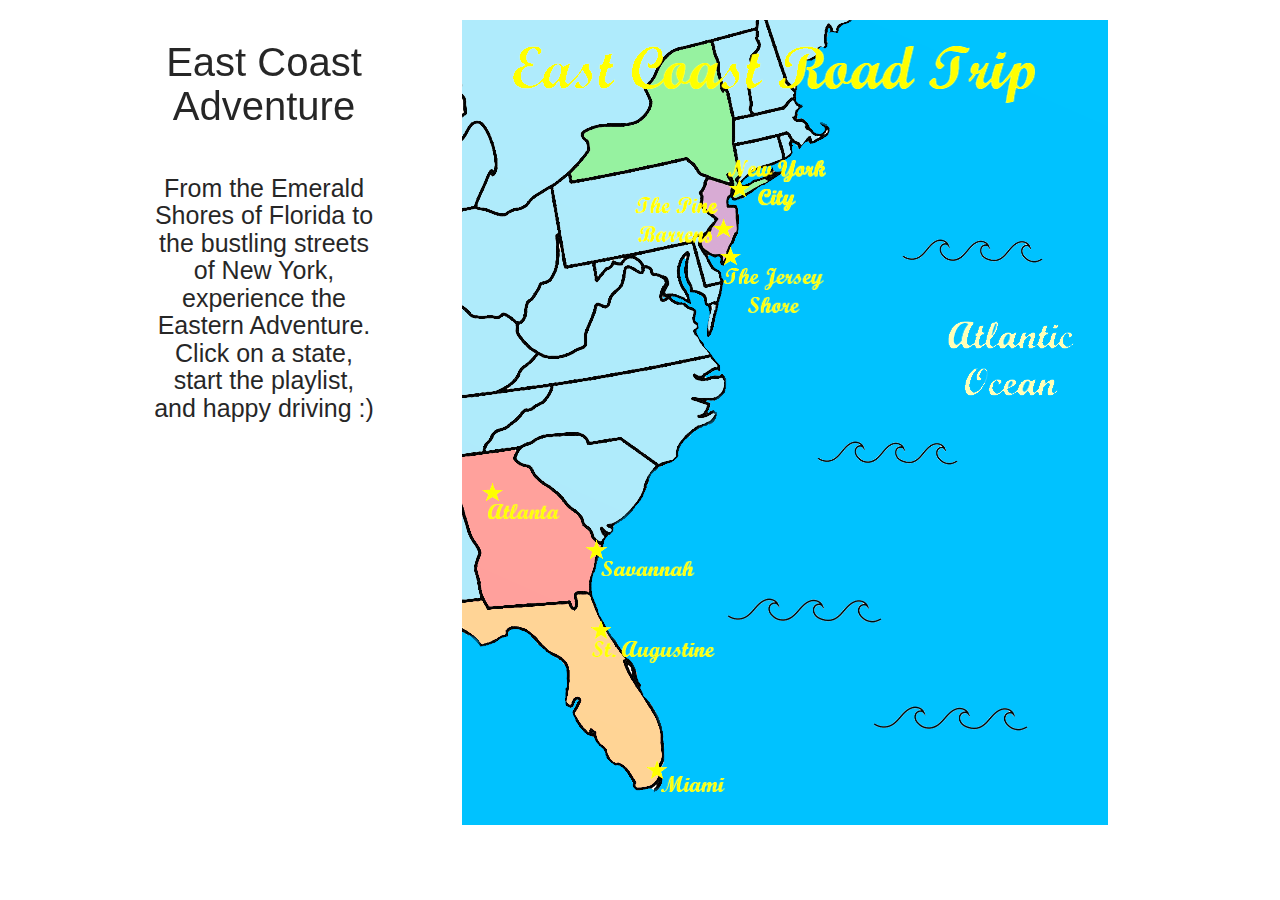
<file: index.html>
<!DOCTYPE html>
<html lang="en">
<head>
  <meta charset="UTF-8">
  <meta name="viewport" content="width=device-width, initial-scale=1.0">
  <link rel="stylesheet" href="style.css">
  <title>East Coast Adventure</title>
</head>
<body>

<section id="homepageinfo">
  <h1 id="pageTitle">East Coast Adventure</h1>

  <p id="pageDescrip">From the Emerald Shores of Florida to the bustling streets of New York, experience the Eastern Adventure. Click on a state, start the playlist, and happy driving :)</p>

</section>

  <img id="eastCoastMap" src="blankUSAfinal.jpg.png" alt="Map of east coast with trip highlights" usemap="#workmap">

  <map name="workmap">
    <area shape="poly" coords="250, 22, 208, 32, 184, 68, 181, 99, 125, 109, 110, 155, 224, 139, 238, 155, 270, 162, 275, 177, 313, 155, 280, 163" alt="newyork" href="newyork.html">
    <area shape="poly" coords="245, 161, 268, 170, 264, 241, 240, 225, 255, 199" alt="newjersey" href="newjersey.html">
    <area shape="poly" coords="59, 428, 1, 436, 28, 581, 128, 570, 140, 523" alt="georgia" href="georgia.html">
    <area shape="poly" coords="128, 581, 0, 593, 20, 624, 61, 612, 173, 770, 207, 752" alt="florida" href="florida.html">
  </map>
</body>
</html>
</file>
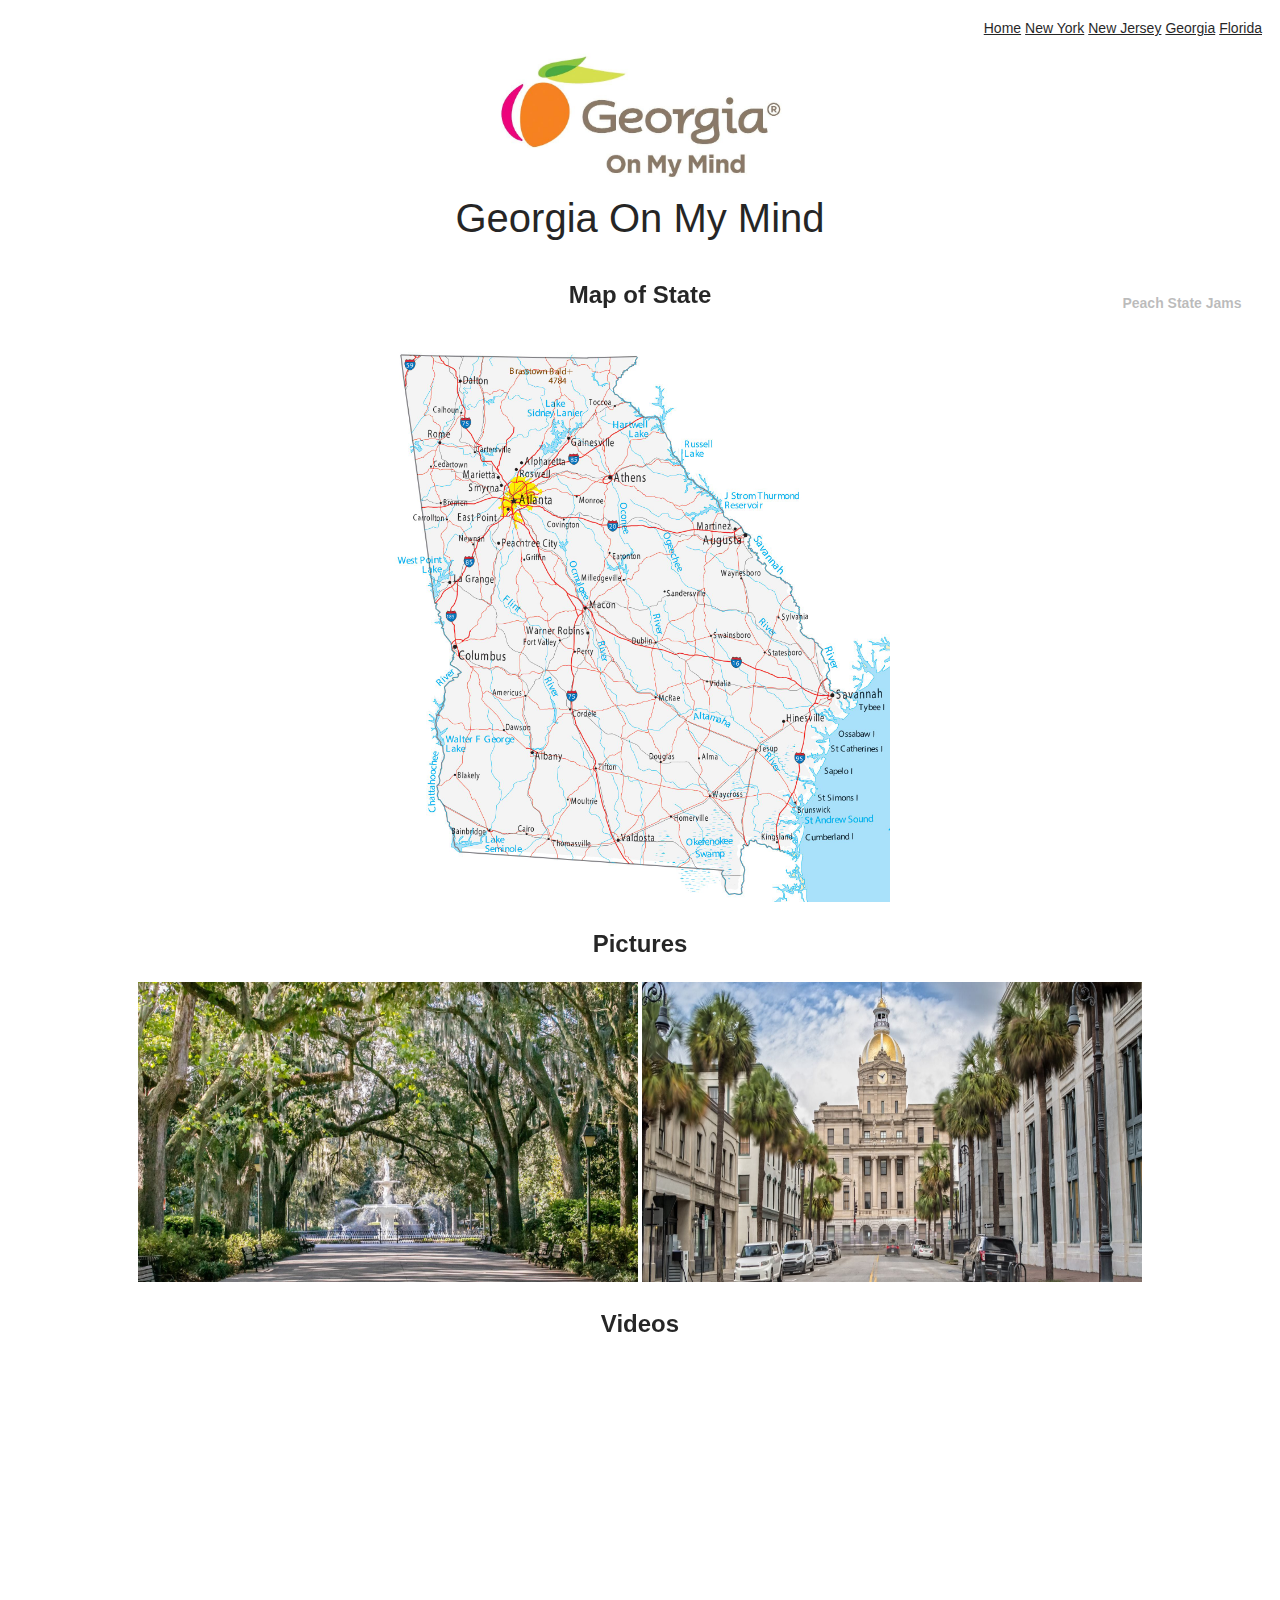
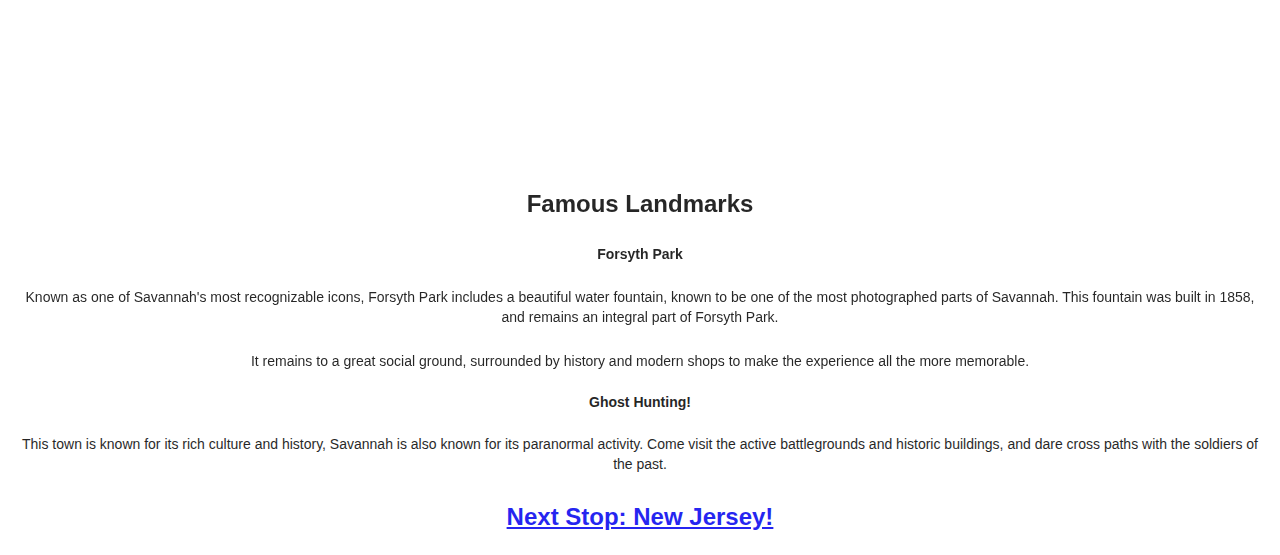
<file: georgia.html>
<!DOCTYPE html>
<html lang="en">
<head>
  <meta charset="UTF-8">
  <meta name="viewport" content="width=device-width, initial-scale=1.0">
  <title>Document</title>
  <link rel="stylesheet" href="style.css">
</head>
<body>
  <div class = "topnav">
    <a class="navlink" href = "index.html">Home</a>
    <a class="navlink" href = "newyork.html">New York</a>
    <a class="navlink" href = "newjersey.html">New Jersey</a>
    <a class="navlink" href = "georgia.html">Georgia</a>
    <a class="navlink" href = "florida.html">Florida</a>
  </div>


  <img src="georgia.jpg" width="300" alt="top of the page"></img>
  <h1 class="welcometo">Georgia On My Mind</h1>

  <section id="playlist">
  <h3>Peach State Jams </h3>
  <iframe src="https://open.spotify.com/embed/playlist/2MbXrzGTrNLKHTXKzEpaBI" width="300" height="380" frameborder="0" allowtransparency="true" allow="encrypted-media"></iframe>
  </section>

  <section>
  <h2>Map of State</h2>
    <img src="gamap.jpg" width="500" alt="map of state"></img>
  </section>

  <section>
  <h2>Pictures</h2>
    <img src="forsyth.jpg" width="500" height="300"></img>
    <img src="savannah.jpg" width="500" height="300"></img>
  </section>

  <section>
  <h2>Videos</h2>
  <iframe width="600" height="400" src="https://www.youtube.com/embed/W0_U18eYW0c" frameborder="0" allow="accelerometer; autoplay; encrypted-media; gyroscope; picture-in-picture" allowfullscreen></iframe>
  </section>

  <section>
  <h2>Famous Landmarks</h2>
    <h3>Forsyth Park</h3>
    <p>Known as one of Savannah's most recognizable icons, Forsyth Park includes a beautiful water fountain, known to be one of the most photographed parts of Savannah. This fountain was built in 1858, and remains an integral part of Forsyth Park.</p>
    <p> It remains to a great social ground, surrounded by history and modern shops to make the experience all the more memorable.</p>

    <h3>Ghost Hunting!</h3>
    <p>This town is known for its rich culture and history, Savannah is also known for its paranormal activity. Come visit the active battlegrounds and historic buildings, and dare cross paths with the soldiers of the past.</p>
  </section>

  <section>
  <a href="newjersey.html"><h2>Next Stop: New Jersey!</h2></a>
  </section>
</body>
</html>
</file>
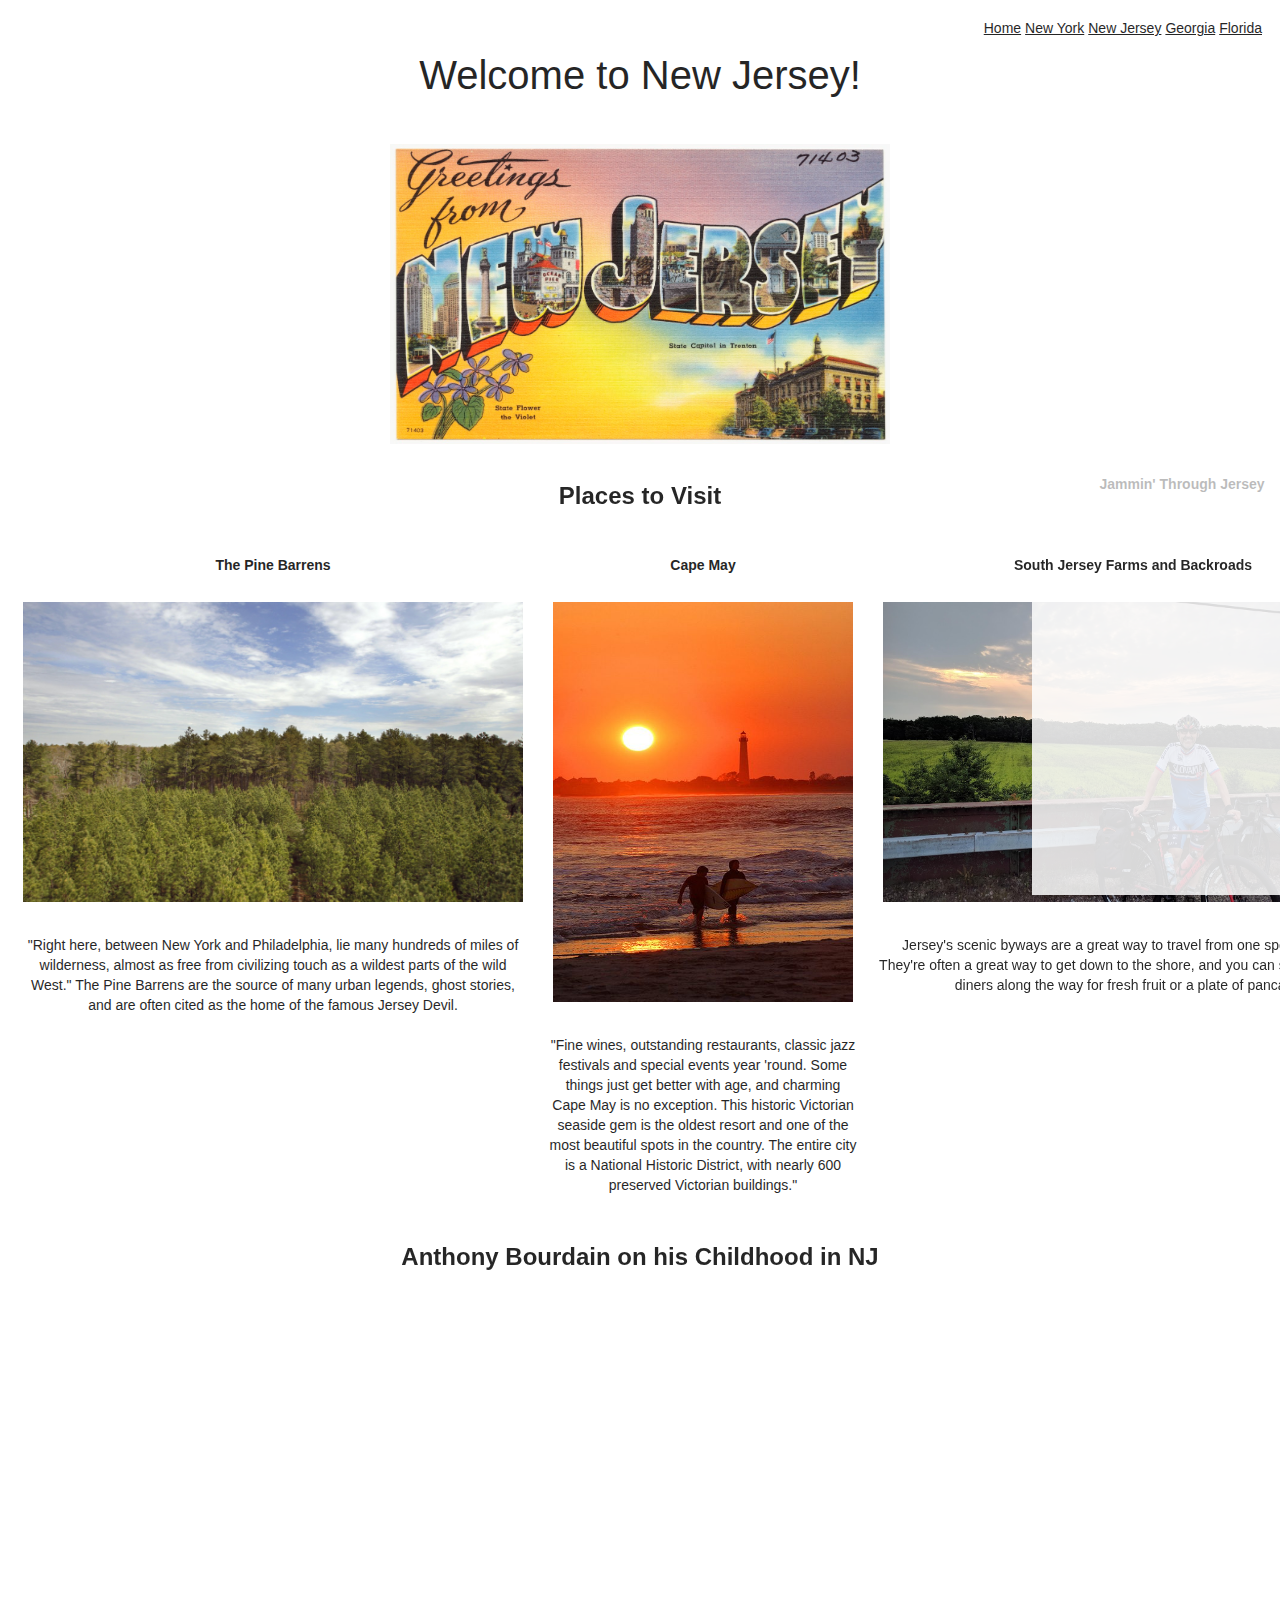
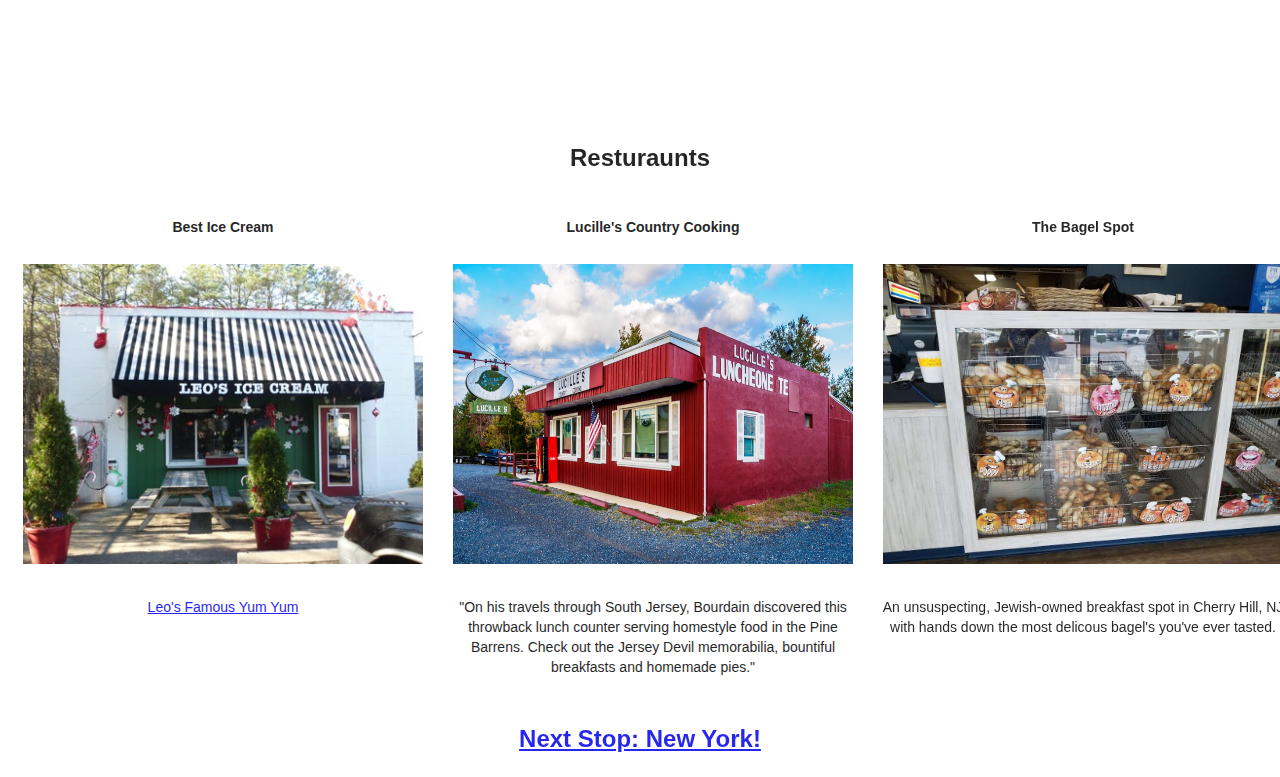
<file: newjersey.html>
<!DOCTYPE html>
<html lang="en">
<head>
  <meta charset="UTF-8">
  <meta name="viewport" content="width=device-width, initial-scale=1.0">
  <title>Welcome to New Jersey!</title>
  <link rel="stylesheet" href="style.css">
</head>
<body>
  <div class = "topnav">
    <a class="navlink" href = "index.html">Home</a>
    <a class="navlink" href = "newyork.html">New York</a>
    <a  class="navlink" href = "newjersey.html">New Jersey</a>
    <a class="navlink" href = "georgia.html">Georgia</a>
    <a class="navlink" href = "florida.html">Florida</a>
  </div>

  <h1 class="welcometo">Welcome to New Jersey!</h1>
  <img class="jerseypics" height="300" width="500" alt="welcome to new jersey road sign" src="welcomeToNJ.jpg">

  <section id="playlist">
  <h3>Jammin' Through Jersey</h3>
  <iframe src="https://open.spotify.com/embed/playlist/30t4x8G4pE37tEMID1gayz" width="300" height="380" frameborder="0" allowtransparency="true" allow="encrypted-media"></iframe>
  </section>

</section>

<!-- <section>
<h2>Map of State</h2>
  <img alt="map of state"></img>
</section>

<section> -->

<h2><strong>Places to Visit</strong></h2>

<div class="flrow">

  <div class="flcolumn">
    <h3>The Pine Barrens</h3>
    <img class="jerseypics" height="300" width="500" src="pinebarrens.jpg" alt="the pine barrens">
    <p>"Right here, between New York and Philadelphia, lie many hundreds of miles of wilderness, almost as free from civilizing touch as a wildest parts of the wild West." The Pine Barrens are the source of many urban legends, ghost stories, and are often cited as the home of the famous Jersey Devil.</p>
  </div>

  <div class="flcolumn">
    <h3>Cape May</h3>
    <img class="jerseypics" height="400" width="300" src="capemaysunset.jpg" alt="cape may lighthouse at sunset">
    <p>"Fine wines, outstanding restaurants, classic jazz festivals and special events year 'round. Some things just get better with age, and charming Cape May is no exception. This historic Victorian seaside gem is the oldest resort and one of the most beautiful spots in the country. The entire city is a National Historic District, with nearly 600 preserved Victorian buildings."</p>
 </div>

  <div class="flcolumn">
    <h3>South Jersey Farms and Backroads</h3>
    <img class="jerseypics" height="300" width="500" src="backroadbiking.jpg" alt="biker on new jersey's backroads ">
    <p>Jersey's scenic byways are a great way to travel from one spot to the next. They're often a great way to get down to the shore, and you can stop at farms and diners along the way for fresh fruit or a plate of pancakes.</p>
  </div>

</div>

</section>

  <section>
  <h2>Anthony Bourdain on his Childhood in NJ</h2>
  <iframe class="jerseypics" type="text/html" src="https://www.dailymotion.com/embed/video/x5wya9n" width="400" height="400" allowfullscreen></iframe>
  </section>

  <section>
  <h2>Resturaunts</h2>


  <div class="flrow">

    <div class="flcolumn">
      <h3>Best Ice Cream</h3>
      <img class="jerseypics" height="300" width="400" src="leosIceCream.jpg" alt="Leo's Famous Yum Yum">
      <p><a href="http://leosicecream.net/leosicecream/Home.html">Leo's Famous Yum Yum</a></p>
    </div>

    <div class="flcolumn">
      <h3>Lucille's Country Cooking</h3>
      <img class="jerseypics" height="300" width="400" src="lucilles.png" alt="lucille's country cooking resturaunt in the pine barrens">
      <p>"On his travels through South Jersey, Bourdain discovered this throwback lunch counter serving homestyle food in the Pine Barrens. Check out the Jersey Devil memorabilia, bountiful breakfasts and homemade pies."</p>
   </div>

    <div class="flcolumn">
      <h3>The Bagel Spot</h3>
      <img class="jerseypics" height="300" width="400" src="bagelspot.jpg" alt="the bagel spot front counter">
      <p>An unsuspecting, Jewish-owned breakfast spot in Cherry Hill, NJ with hands down the most delicous bagel's you've ever tasted.</p>
    </div>

  </div>

  </section>

  <section>
    <a href="newyork.html"><h2>Next Stop: New York! </h2></a>
  </section>
</body>
</html>
</file>
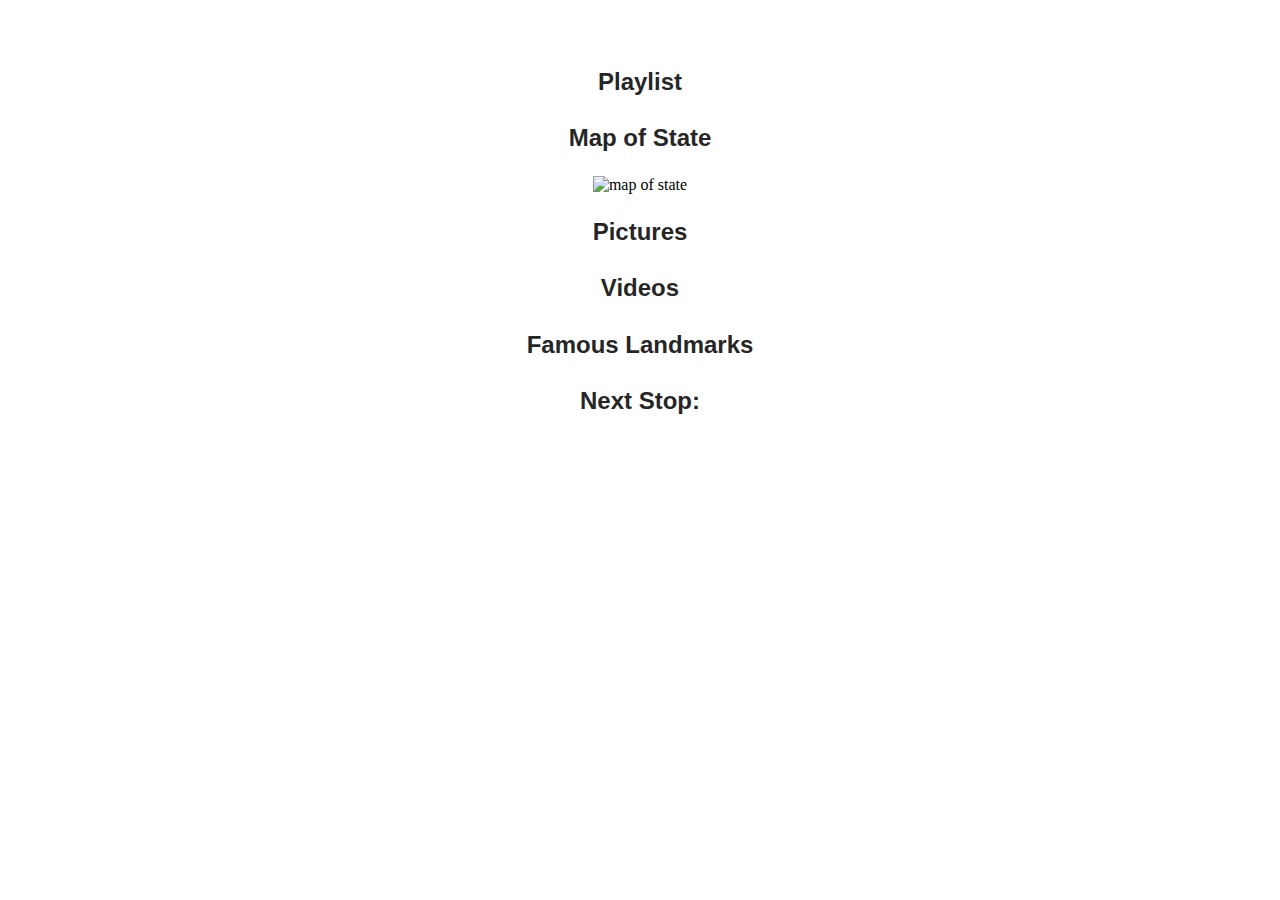
<file: template.html>
<!DOCTYPE html>
<html lang="en">
<head>
  <meta charset="UTF-8">
  <meta name="viewport" content="width=device-width, initial-scale=1.0">
  <link rel="stylesheet" href="style.css">
  <title>Document</title>
</head>
<body>
  <h1></h1>
  <section>
  <h2>Playlist</h2>

  </section>

  <section>
  <h2>Map of State</h2>
    <img alt="map of state"></img>
  </section>

  <section>
  <h2>Pictures</h2>
  </section>

  <section>
  <h2>Videos</h2>
  </section>

  <section>
  <h2>Famous Landmarks</h2>

  </section>

  <section>
  <h2>Next Stop: </h2>
    <link to the next page with the next location>
  </section>
</body>
</html>
</file>
<file: style.css>
body {
  background-image: url("https://cdn.discordapp.com/attachments/735534326581559387/735666429864443954/1926_USHighways_1070x600.png");
  text-align: center;
}

/* Home page css */


#homepageinfo {
  display: block;
  position: fixed;
  float: left;
  width: 20%;
  margin-left: 10%;
}

img#eastCoastMap {
  display: block;
  margin-left: 35%;
  border: white solid 12px;
 }

 h1#pageTitle {

 }

 p#pageDescrip {
   background-color: white;
   opacity: 85%;
   text-align: center;
   font-size: 25px;
    font-style: normal;
    font-variant: normal;
      font-weight: 400;
      line-height: 27.5px;
    padding: 15px;
 }

 .areaofmap:hover {
   opacity: 0.2;
 }


/* Home page css above*/


div.topnav {
  background-color:white;
  opacity: 85%;
  text-align: right;
  padding: 10px;
  margin-bottom: 0px;
}

a.navlink {
  color: black;
  font-family: Century Gothic, CenturyGothic, AppleGothic, sans-serif;
  font-size: 14px;
  font-style: normal
  font-variant: normal;
  font-weight: 400;
  line-height: 20px;
}

a:hover {
  color: rgb(175, 60, 60);
}

h1.welcometo {
  margin-top: 0px;
  padding-bottom: 10px;
  background-color: rgba(255, 255, 255, 0.75);
}

h1 {
  background-color: white;
  opacity: 85%;
  padding: 5px;
  background-color: rgba(255, 255, 255, 0.75);
}
p {
  background-color: white;
  opacity: 85%;
  padding: 5px;
  background-color: rgba(255, 255, 255, 0.75);
}
h1, h2, h3 {
  background-color: white;
  opacity: 85%;
  padding: 5px;
  background-color: rgba(255, 255, 255, 0.75);
}

h1 { font-family: Century Gothic, CenturyGothic, AppleGothic, sans-serif;
  font-size: 40px; font-style: normal;
  font-variant: normal;
  font-weight: 400;
  line-height: 44px; }
  h2 { font-family: Century Gothic, CenturyGothic, AppleGothic, sans-serif;
    font-size: 24px; font-style: normal;
    font-variant: normal; font-weight: 700;
    line-height: 26.4px; }
  h3 { font-family: Century Gothic, CenturyGothic, AppleGothic, sans-serif;
    font-size: 14px; font-style: normal;
    font-variant: normal; font-weight: 700;
    line-height: 15.4px; }
     p { font-family: Century Gothic, CenturyGothic, AppleGothic, sans-serif;
      font-size: 14px;
      font-style: normal;
      font-variant: normal;
      font-weight: 400;
      line-height: 20px; }
      blockquote { font-family: Century Gothic, CenturyGothic, AppleGothic, sans-serif;
        font-size: 21px;
        font-style: normal;
        font-variant: normal;
        font-weight: 400;
         line-height: 30px; }
         pre { font-family: Century Gothic, CenturyGothic, AppleGothic, sans-serif;
          font-size: 13px;
          font-style: normal;
          font-variant: normal;
          font-weight: 400;
          line-height: 18.5667px; }

.flcolumn {
  /* float: left;
  width: 33.33%;
  padding: 5px; */
  flex: 33.33%;
  padding: 5px;
}
.flrow {
/* content:"";
clear: both;
display: table; */
display: flex;
}
.flpics {
  border: solid white 10px;
}

.jerseypics {
  border: solid white 10px;
}

map {

}

#playlist {
  display: block;
  float: right;
  position: fixed;
  margin-left: 80%;
  background-color: white;
  opacity: 85%;
}
</file>
